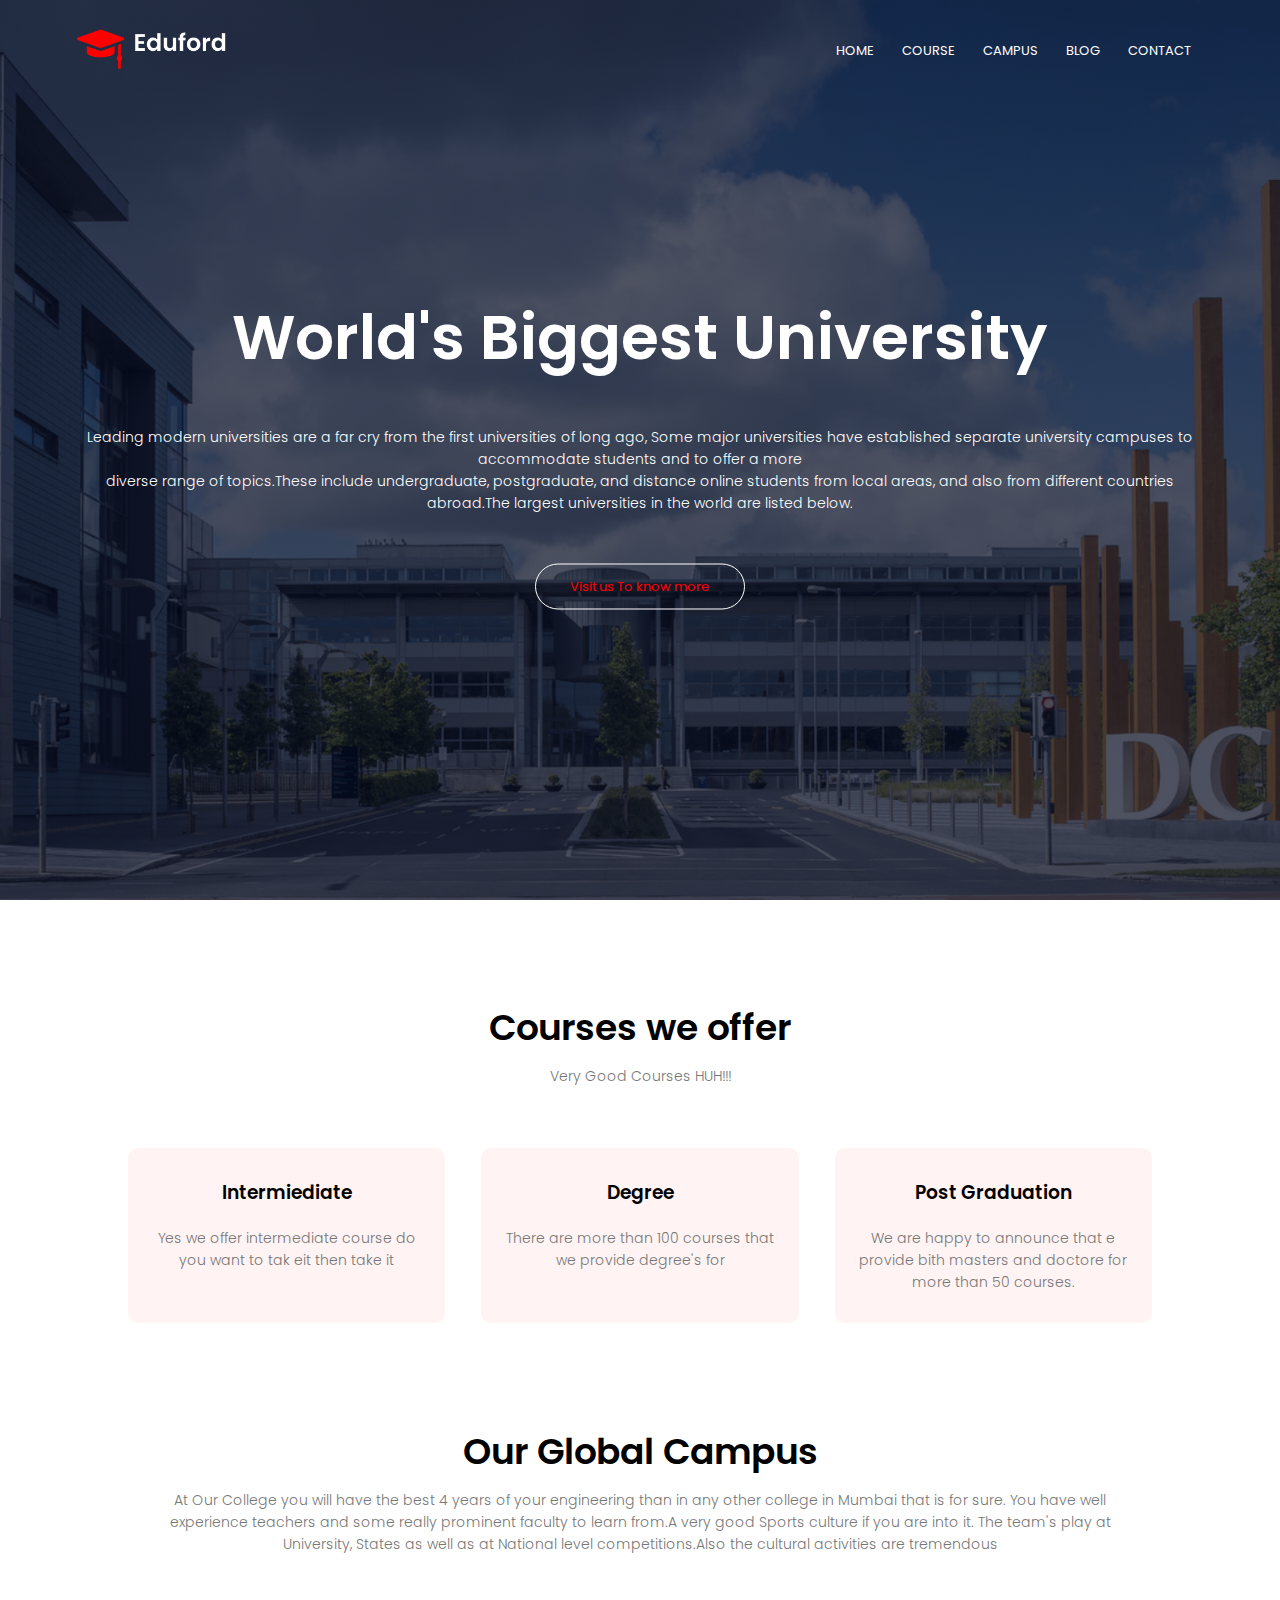
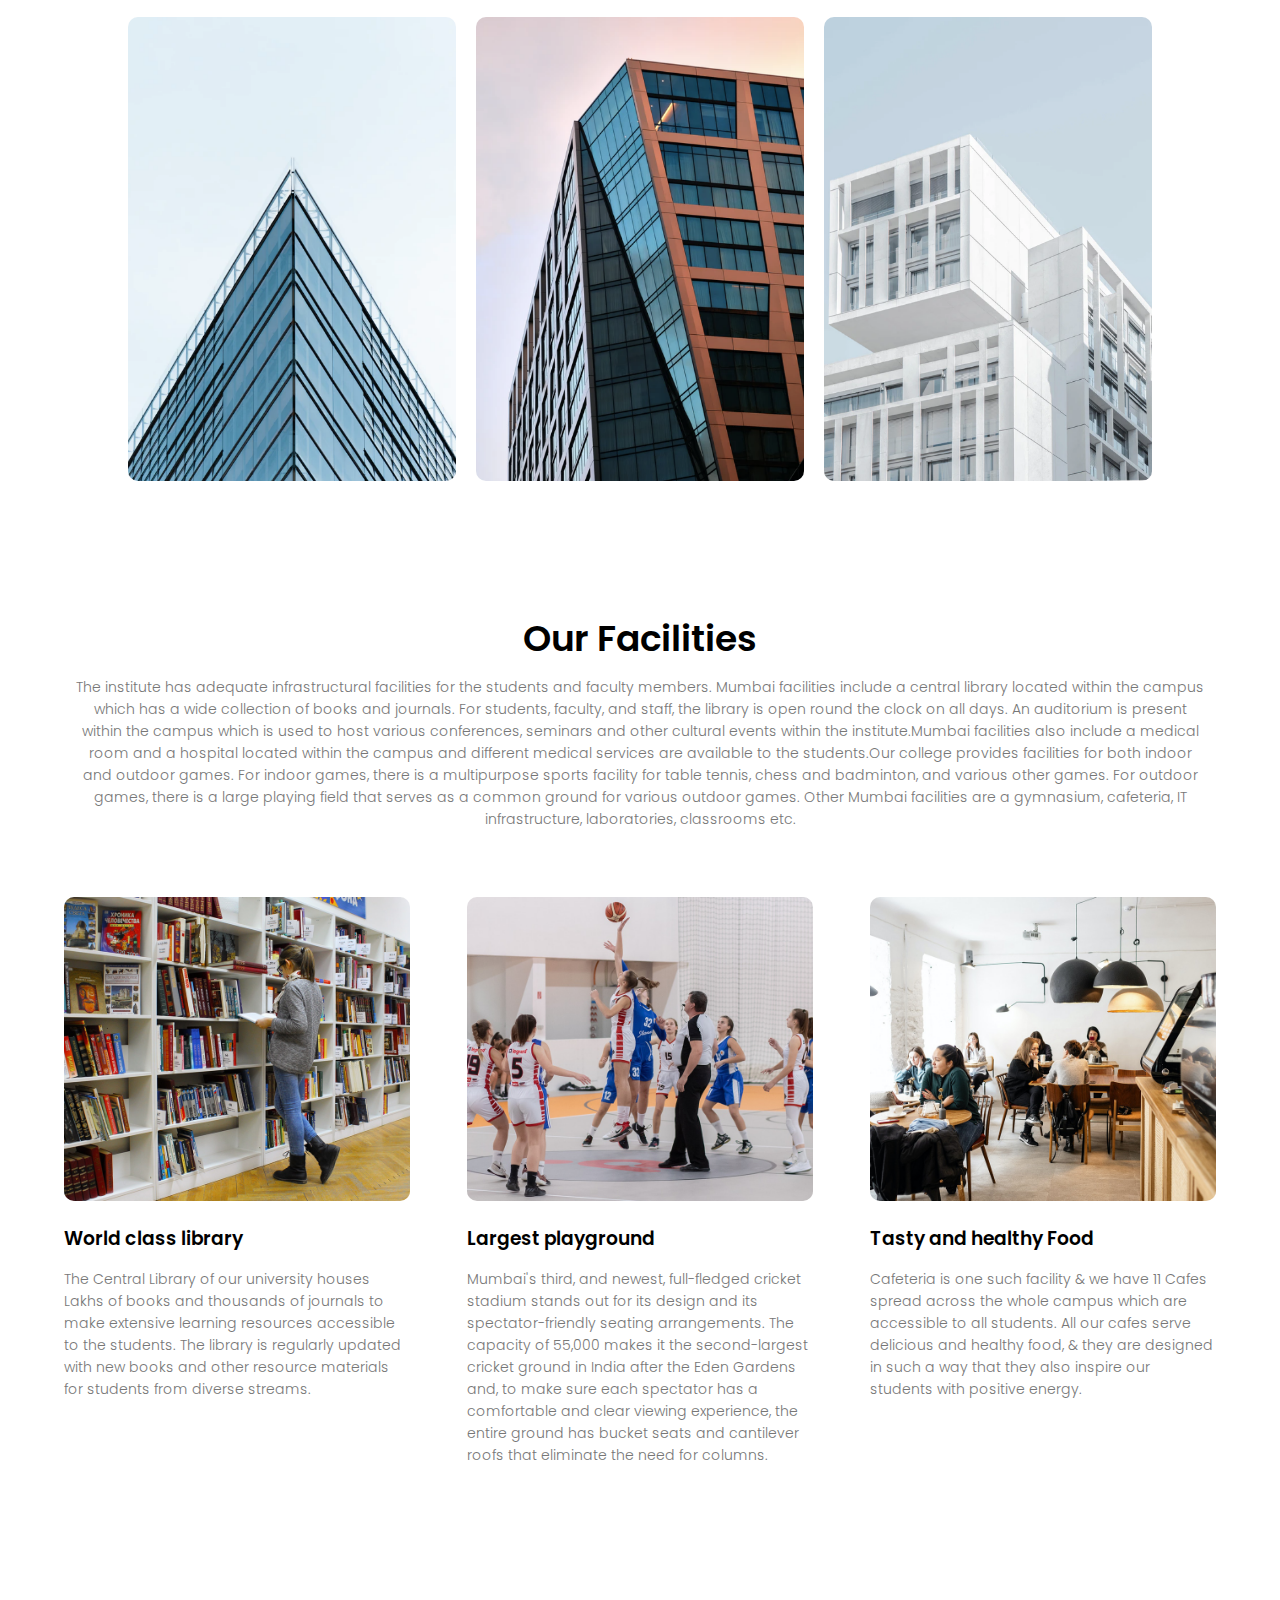
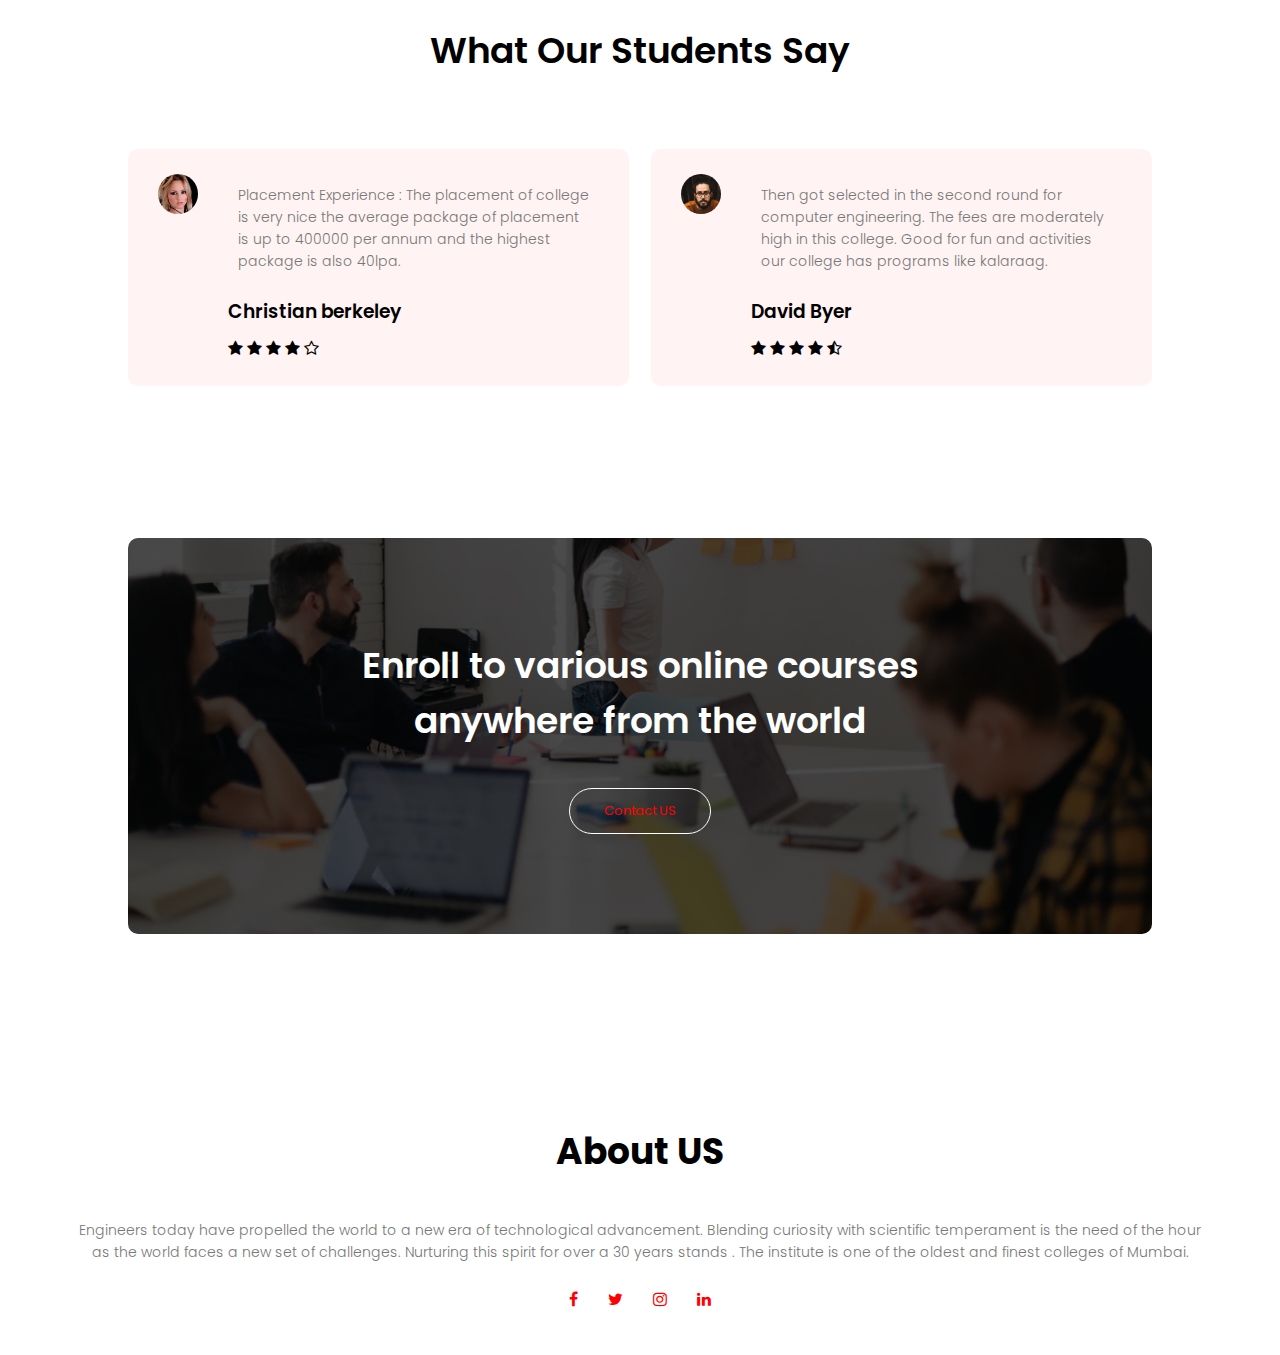
<file: index.html>
<!DOCTYPE html>
<html>
<head>
    <meta name="viewport" content="width=device-width, initial-scale=1.0">
    <title>example</title>
    <link rel="stylesheet" href="style.css">
    <link rel="stylesheet" href="https://stackpath.bootstrapcdn.com/font-awesome/4.7.0/css/font-awesome.min.css">
    <link rel="preconnect" href="https://fonts.googleapis.com"><link rel="preconnect" href="https://fonts.gstatic.com" crossorigin><link href="https://fonts.googleapis.com/css2?family=Poppins:wght@300;400;500&display=swap" rel="stylesheet">
    <!-- <script src='main.js'></script> -->
</head>
<body>
<section class="header">
    <nav>
        <a href="index.html"><img src="logo.png"></a>
        <div class="nav-links" id="navLinks">
            <i class="fa fa-times" onclick="hideMenu()"></i>
            <ul>
                <li><a href="">HOME</a></li>                    
                <li><a href="">COURSE</a></li>                    
                <li><a href="">CAMPUS</a></li>                    
                <li><a href="">BLOG</a></li>                    
                <li><a href="">CONTACT</a></li>                 
            </ul>
        </div>
        <i class="fa fa-bars"  onclick="showMenu()"></i>
    </nav>
<div class="text-box">
    <h1>World's Biggest University</h1>
    <p><br>Leading modern universities are a far cry from the first universities of long ago, Some major universities have established separate university campuses to accommodate students and to offer a more <br>diverse range of topics.These include undergraduate, postgraduate, and distance online students from local areas, and also from different countries abroad.The largest universities in the world are listed below.</p>
    <a href="" class="hero-btn">Visit us To know more</a>
</div>
</section>
<!-- ------course--------- -->

<section class="course">
    <h1>Courses we offer</h1>
    <p>Very Good Courses HUH!!!</p>

    <div class="row">
        <div class="course-col">
            <h3>Intermiediate</h3>
            <p>Yes we offer intermediate course do you want to tak eit then take it</p>
        </div>
        <div class="course-col">
            <h3>Degree</h3>
            <p>There are more than 100 courses that we provide degree's for</p>
        </div>
        <div class="course-col">
            <h3>Post Graduation</h3>
            <p>We are happy to announce that e provide bith masters and doctore for more than 50 courses.</p>
        </div>
    </div>
</section>

<!-- --------campus---------- -->
<section class="campus">
    <h1>Our Global Campus</h1>
    <p>At Our College you will have the best 4 years of your engineering than in any other college in Mumbai that is for sure. You have well experience teachers and some really prominent faculty to learn from.A very good Sports culture if you are into it. The team's play at University, States as well as at National level competitions.Also the cultural activities are tremendous</p>
    

    <div class="row">
        <div class="campus-col">
            <img src="london.png" alt="banner">
            <div class="layer">
                <h3>London</h3>
            </div>
        </div>
        <div class="campus-col">
            <img src="newyork.png" alt="banner">
            <div class="layer">
                <h3>New York</h3>
            </div>
        </div>
        <div class="campus-col">
            <img src="washington.png" alt="banner">
            <div class="layer">
                <h3>washington</h3>
            </div>
        </div>
    </div>
</section>

<!-- ---------facilities---------- -->
<section class="facilities"> 
    <h1>Our Facilities</h1>
    <p>The institute has adequate infrastructural facilities for the students and faculty members. Mumbai facilities include a central library located within the campus which has a wide collection of books and journals. For students, faculty, and staff, the library is open round the clock on all days. An auditorium is present within the campus which is used to host various conferences, seminars and other cultural events within the institute.Mumbai facilities also include a medical room and a hospital located within the campus and different medical services are available to the students.Our college provides facilities for both indoor and outdoor games. For indoor games, there is a multipurpose sports facility for table tennis, chess and badminton, and various other games. For outdoor games, there is a large playing field that serves as a common ground for various outdoor games. Other Mumbai facilities are a gymnasium, cafeteria, IT infrastructure, laboratories, classrooms etc.</p>
    <div class="row">
        <div class="facilities-col">
            <img src="library.png" alt="banner">
            <h3>World class library</h3>
            <p>The Central Library of our university houses Lakhs of books and thousands of journals to make extensive learning resources accessible to the students. The library is regularly updated with new books and other resource materials for students from diverse streams.</p>
        </div>
        <div class="facilities-col">
            <img src="basketball.png" alt="banner">
            <h3>Largest playground</h3>
            <p>Mumbai's third, and newest, full-fledged cricket stadium stands out for its design and its spectator-friendly seating arrangements. The capacity of 55,000 makes it the second-largest cricket ground in India after the Eden Gardens and, to make sure each spectator has a comfortable and clear viewing experience, the entire ground has bucket seats and cantilever roofs that eliminate the need for columns.</p>
        </div>
        <div class="facilities-col">
            <img src="cafeteria.png" alt="banner">
            <h3> Tasty and healthy Food</h3>
            <p>Cafeteria is one such facility & we have 11 Cafes spread across the whole campus which are accessible to all students. All our cafes serve delicious and healthy food, & they are designed in such a way that they also inspire our students with positive energy.</p>
        </div>
    </div>

</section>

<!-- ----------------testimonials---------------- -->

<section class="testimonial">
    <h1>What Our Students Say</h1>
    <p></p>
    <div class="row">
        <div class="testimonial-col">
            <img src="user1.jpg" alt="">
            <div>
                <p>
                    Placement Experience : The placement of college is very nice the average package of placement is up to 400000 per annum and the highest package is also 40lpa. 
                </p>
                <h3>Christian berkeley</h3>
                <i class="fa fa-star" ></i>
                <i class="fa fa-star" ></i>
                <i class="fa fa-star" ></i>
                <i class="fa fa-star" ></i>
                <i class="fa fa-star-o" ></i>

            </div>
        </div>
        <div class="testimonial-col">
            <img src="user2.jpg" alt="">
            <div>
                <p>
                    Then got selected in the second round for computer engineering. The fees are moderately high in this college. Good for fun and activities our college has programs like kalaraag.
                </p>
                <h3>David Byer</h3>
                <i class="fa fa-star" ></i>
                <i class="fa fa-star" ></i>
                <i class="fa fa-star" ></i>
                <i class="fa fa-star" ></i>
                <i class="fa fa-star-half-o" ></i>
            </div>
        </div>
    
    </div>
</section>

<!-- ---------Call To Action---------- -->
<section class="cta">
    <h1>Enroll to various online courses<br> anywhere from the world</h1>
    <a href="" class="hero-btn">Contact US</a>
</section>


<!-- -----------footer------------- -->
<section class="footer">
    <h4>About US</h4>
    <p>Engineers today have propelled the world to a new era of technological advancement. Blending curiosity with scientific temperament is the need of the hour  <br> as the world faces a new set of challenges. Nurturing this spirit for over a 30 years stands . The institute is one of the oldest and finest colleges of Mumbai.</p>
    <div class="icons">
        <i class="fa fa-facebook"></i>
        <i class="fa fa-twitter"></i>
        <i class="fa fa-instagram"></i>
        <i class="fa fa-linkedin"></i>
    </div>
</section>
<!-- ------------javascript for togle menu --------------- -->

<script>
    var navLinks = document.getElementById("navLinks");
    function showMenu(){
        navLinks.style.right = "0";
    }
    function hideMenu(){
        navLinks.style.right = "-200px";
    }
</script>



</body>
</html>
</file>
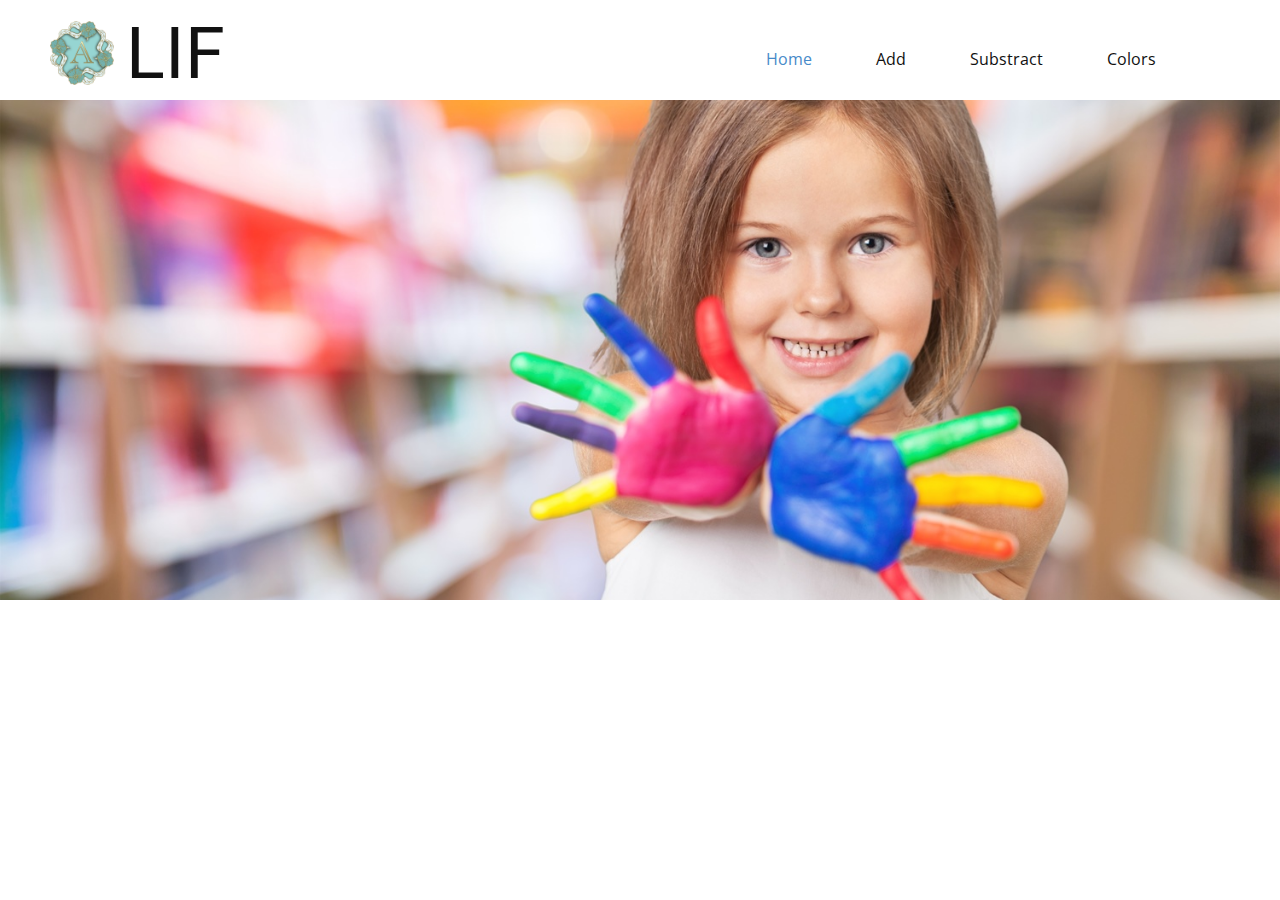
<file: exp2/index.html>
<!DOCTYPE html>
<html style="font-size: 16px;">
  <head>
    <meta name="viewport" content="width=device-width, initial-scale=1.0">
    <meta charset="utf-8">
    <meta name="keywords" content="LIF">
    <meta name="description" content="">
    <meta name="page_type" content="np-template-header-footer-from-plugin">
    <title>Home</title>
    <link rel="stylesheet" href="nicepage.css" media="screen">
<link rel="stylesheet" href="Home.css" media="screen">
    <script class="u-script" type="text/javascript" src="jquery.js" defer=""></script>
    <script class="u-script" type="text/javascript" src="nicepage.js" defer=""></script>
    <meta name="generator" content="Nicepage 4.4.3, nicepage.com">
    <link id="u-theme-google-font" rel="stylesheet" href="https://fonts.googleapis.com/css?family=Roboto:100,100i,300,300i,400,400i,500,500i,700,700i,900,900i|Open+Sans:300,300i,400,400i,600,600i,700,700i,800,800i">
    
    
    <script type="application/ld+json">{
		"@context": "http://schema.org",
		"@type": "Organization",
		"name": "",
		"logo": "images/cfbad5c81afa884703fb616d511bc4598d9c237801f1f9398cf17a4eaeeaf69d4d8cee505576119eecae4a19bc7d48ec5d100ad7cae35c0e2bcc56_1280.png"
}</script>
    <meta name="theme-color" content="#478ac9">
    <meta property="og:title" content="Home">
    <meta property="og:type" content="website">
  </head>
  <body data-home-page="Home.html" data-home-page-title="Home" class="u-body u-xl-mode"><header class="u-clearfix u-header u-header" id="sec-fb74"><div class="u-clearfix u-sheet u-sheet-1">
        <h1 class="u-text u-text-default u-title u-text-1">LIF</h1>
        <a href="https://nicepage.com" class="u-image u-logo u-image-1" data-image-width="1280" data-image-height="1280">
          <img src="images/cfbad5c81afa884703fb616d511bc4598d9c237801f1f9398cf17a4eaeeaf69d4d8cee505576119eecae4a19bc7d48ec5d100ad7cae35c0e2bcc56_1280.png" class="u-logo-image u-logo-image-1">
        </a>
        <nav class="u-menu u-menu-dropdown u-offcanvas u-menu-1">
          <div class="menu-collapse" style="font-size: 1rem; letter-spacing: 0px;">
            <a class="u-button-style u-custom-left-right-menu-spacing u-custom-padding-bottom u-custom-top-bottom-menu-spacing u-nav-link u-text-active-palette-1-base u-text-hover-palette-2-base" href="#">
              <svg class="u-svg-link" viewBox="0 0 24 24"><use xmlns:xlink="http://www.w3.org/1999/xlink" xlink:href="#menu-hamburger"></use></svg>
              <svg class="u-svg-content" version="1.1" id="menu-hamburger" viewBox="0 0 16 16" x="0px" y="0px" xmlns:xlink="http://www.w3.org/1999/xlink" xmlns="http://www.w3.org/2000/svg"><g><rect y="1" width="16" height="2"></rect><rect y="7" width="16" height="2"></rect><rect y="13" width="16" height="2"></rect>
</g></svg>
            </a>
          </div>
          <div class="u-custom-menu u-nav-container">
            <ul class="u-nav u-unstyled u-nav-1"><li class="u-nav-item"><a class="u-button-style u-nav-link u-text-active-palette-1-base u-text-hover-palette-2-base" href="Home.html" style="padding: 20px 32px;">Home</a>
</li><li class="u-nav-item"><a class="u-button-style u-nav-link u-text-active-palette-1-base u-text-hover-palette-2-base" href="Add.html" style="padding: 20px 32px;">Add</a>
</li><li class="u-nav-item"><a class="u-button-style u-nav-link u-text-active-palette-1-base u-text-hover-palette-2-base" href="Substract.html" style="padding: 20px 32px;">Substract</a>
</li><li class="u-nav-item"><a class="u-button-style u-nav-link u-text-active-palette-1-base u-text-hover-palette-2-base" href="Colors.html" style="padding: 20px 32px;">Colors</a>
</li></ul>
          </div>
          <div class="u-custom-menu u-nav-container-collapse">
            <div class="u-black u-container-style u-inner-container-layout u-opacity u-opacity-95 u-sidenav">
              <div class="u-inner-container-layout u-sidenav-overflow">
                <div class="u-menu-close"></div>
                <ul class="u-align-center u-nav u-popupmenu-items u-unstyled u-nav-2"><li class="u-nav-item"><a class="u-button-style u-nav-link" href="Home.html" style="padding: 20px 32px;">Home</a>
</li><li class="u-nav-item"><a class="u-button-style u-nav-link" href="Add.html" style="padding: 20px 32px;">Add</a>
</li><li class="u-nav-item"><a class="u-button-style u-nav-link" href="Substract.html" style="padding: 20px 32px;">Substract</a>
</li><li class="u-nav-item"><a class="u-button-style u-nav-link" href="Colors.html" style="padding: 20px 32px;">Colors</a>
</li></ul>
              </div>
            </div>
            <div class="u-black u-menu-overlay u-opacity u-opacity-70"></div>
          </div>
        </nav>
      </div></header>
    <section class="u-clearfix u-image u-section-1" id="sec-8f10" data-image-width="150" data-image-height="100">
      <div class="u-clearfix u-sheet u-valign-top u-sheet-1"></div>
    </section>
  </body>
</html>
</file>
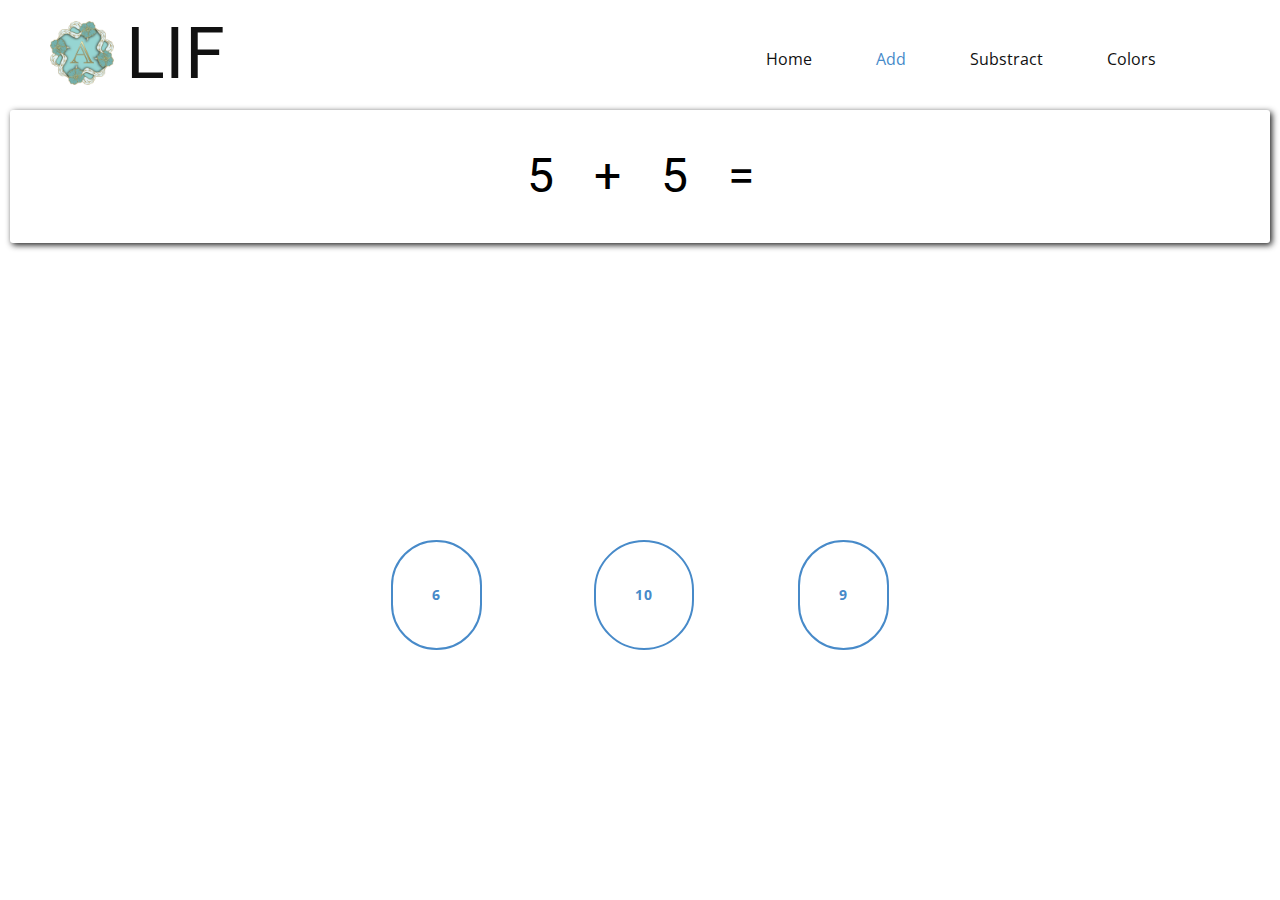
<file: exp2/Add.html>
<!DOCTYPE html>
<html style="font-size: 16px;">
  <head>
    <meta name="viewport" content="width=device-width, initial-scale=1.0">
    <meta charset="utf-8">
    <meta name="keywords" content="LIF">
    <meta name="description" content="">
    <meta name="page_type" content="np-template-header-footer-from-plugin">
    <title>Add</title>
    <link rel="stylesheet" href="nicepage.css" media="screen">
    <link rel="stylesheet" href="Add.css" media="screen">
    <script class="u-script" type="text/javascript" src="jquery.js" defer=""></script>
    <script class="u-script" type="text/javascript" src="nicepage.js" defer=""></script>
    <meta name="generator" content="Nicepage 4.4.3, nicepage.com">
    <link id="u-theme-google-font" rel="stylesheet" href="https://fonts.googleapis.com/css?family=Roboto:100,100i,300,300i,400,400i,500,500i,700,700i,900,900i|Open+Sans:300,300i,400,400i,600,600i,700,700i,800,800i">
    

    <script type="application/ld+json">{
		"@context": "http://schema.org",
		"@type": "Organization",
		"name": "",
		"logo": "images/cfbad5c81afa884703fb616d511bc4598d9c237801f1f9398cf17a4eaeeaf69d4d8cee505576119eecae4a19bc7d48ec5d100ad7cae35c0e2bcc56_1280.png"
}</script>
    <meta name="theme-color" content="#478ac9">
    <meta property="og:title" content="Add">
    <meta property="og:type" content="website">
  </head>
  <body class="u-body u-xl-mode"><header class="u-clearfix u-header u-header" id="sec-fb74"><div class="u-clearfix u-sheet u-sheet-1">
        <h1 class="u-text u-text-default u-title u-text-1">LIF</h1>
        <a  class="u-image u-logo u-image-1" data-image-width="1280" data-image-height="1280">
          <img src="images/cfbad5c81afa884703fb616d511bc4598d9c237801f1f9398cf17a4eaeeaf69d4d8cee505576119eecae4a19bc7d48ec5d100ad7cae35c0e2bcc56_1280.png" class="u-logo-image u-logo-image-1">
        </a>
        <nav class="u-menu u-menu-dropdown u-offcanvas u-menu-1">
          <div class="menu-collapse" style="font-size: 1rem; letter-spacing: 0px;">
            <a class="u-button-style u-custom-left-right-menu-spacing u-custom-padding-bottom u-custom-top-bottom-menu-spacing u-nav-link u-text-active-palette-1-base u-text-hover-palette-2-base" href="#">
              <svg class="u-svg-link" viewBox="0 0 24 24"><use xmlns:xlink="http://www.w3.org/1999/xlink" xlink:href="#menu-hamburger"></use></svg>
              <svg class="u-svg-content" version="1.1" id="menu-hamburger" viewBox="0 0 16 16" x="0px" y="0px" xmlns:xlink="http://www.w3.org/1999/xlink" xmlns="http://www.w3.org/2000/svg"><g><rect y="1" width="16" height="2"></rect><rect y="7" width="16" height="2"></rect><rect y="13" width="16" height="2"></rect>
</g></svg>
            </a>
          </div>
          <div class="u-custom-menu u-nav-container">
            <ul class="u-nav u-unstyled u-nav-1"><li class="u-nav-item"><a class="u-button-style u-nav-link u-text-active-palette-1-base u-text-hover-palette-2-base" href="Home.html" style="padding: 20px 32px;">Home</a>
</li><li class="u-nav-item"><a class="u-button-style u-nav-link u-text-active-palette-1-base u-text-hover-palette-2-base" href="Add.html" style="padding: 20px 32px;">Add</a>
</li><li class="u-nav-item"><a class="u-button-style u-nav-link u-text-active-palette-1-base u-text-hover-palette-2-base" href="Substract.html" style="padding: 20px 32px;">Substract</a>
</li><li class="u-nav-item"><a class="u-button-style u-nav-link u-text-active-palette-1-base u-text-hover-palette-2-base" href="Colors.html" style="padding: 20px 32px;">Colors</a>
</li></ul>
          </div>
          <div class="u-custom-menu u-nav-container-collapse">
            <div class="u-black u-container-style u-inner-container-layout u-opacity u-opacity-95 u-sidenav">
              <div class="u-inner-container-layout u-sidenav-overflow">
                <div class="u-menu-close"></div>
                <ul class="u-align-center u-nav u-popupmenu-items u-unstyled u-nav-2"><li class="u-nav-item"><a class="u-button-style u-nav-link" href="Home.html" style="padding: 20px 32px;">Home</a>
</li><li class="u-nav-item"><a class="u-button-style u-nav-link" href="Add.html" style="padding: 20px 32px;">Add</a>
</li><li class="u-nav-item"><a class="u-button-style u-nav-link" href="Substract.html" style="padding: 20px 32px;">Substract</a>
</li><li class="u-nav-item"><a class="u-button-style u-nav-link" href="Colors.html" style="padding: 20px 32px;">Colors</a>
</li></ul>
              </div>
            </div>
            <div class="u-black u-menu-overlay u-opacity u-opacity-70"></div>
          </div>
        </nav>
      </div></header>
 
    <section class="u-clearfix u-section-1" id="sec-20c7">
        <div class="wrapper">
        <div class="equation">
        <h1  id="num1" style="color:black;">1</h1>
        <h1 style="color: black;">+</h1>
        <h1  id="num2" style="color: black;">1</h1>
        <h1  style="color: black;">=</h1>
        </div>
      <div class="answer-options">
      </div>
      <div class="u-clearfix u-sheet u-sheet-1">
        <div class="u-list u-list-1">
          <div class="u-repeater u-repeater-1">
            <div class="u-container-style u-list-item u-repeater-item">
              <div class="u-container-layout u-similar-container u-container-layout-1">
                <a id="option1" class="u-border-2 u-border-hover-palette-1-base u-border-palette-1-base u-btn u-btn-round u-button-style u-custom-item u-hover-palette-1-base u-none u-radius-50 u-btn-1">1</a>
              </div>
            </div>
            <div class="u-container-style u-list-item u-repeater-item">
              <div class="u-container-layout u-similar-container u-container-layout-2">
                <a id="option2" class="u-border-2 u-border-hover-palette-1-base u-border-palette-1-base u-btn u-btn-round u-button-style u-custom-item u-hover-palette-1-base u-none u-radius-50 u-btn-2">2</a>
              </div>
            </div>
            <div class="u-container-style u-list-item u-repeater-item">
              <div class="u-container-layout u-similar-container u-container-layout-3">
                <a id="option3" class="u-border-2 u-border-hover-palette-1-base u-border-palette-1-base u-btn u-btn-round u-button-style u-custom-item u-hover-palette-1-base u-none u-radius-50 u-btn-3">3</a>
              </div>
              <script src="add.js"></script>
            </div>
          </div>
        </div>
      </div>
    </section>
  </body>
</html>
</file>
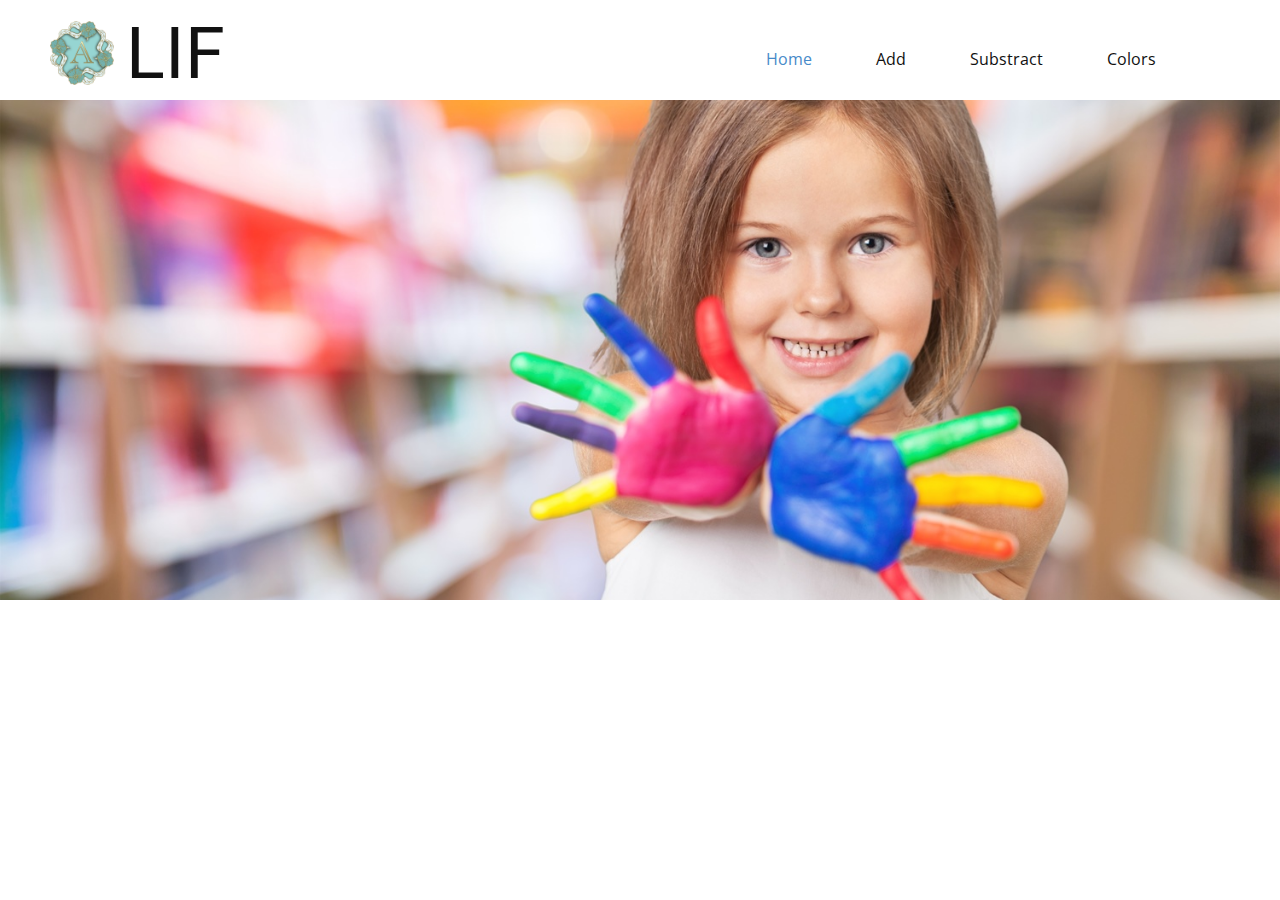
<file: exp2/Home.html>
<!DOCTYPE html>
<html style="font-size: 16px;">
  <head>
    <meta name="viewport" content="width=device-width, initial-scale=1.0">
    <meta charset="utf-8">
    <meta name="keywords" content="LIF">
    <meta name="description" content="">
    <meta name="page_type" content="np-template-header-footer-from-plugin">
    <title>Home</title>
    <link rel="stylesheet" href="nicepage.css" media="screen">
<link rel="stylesheet" href="Home.css" media="screen">
    <script class="u-script" type="text/javascript" src="jquery.js" defer=""></script>
    <script class="u-script" type="text/javascript" src="nicepage.js" defer=""></script>
    <meta name="generator" content="Nicepage 4.4.3, nicepage.com">
    <link id="u-theme-google-font" rel="stylesheet" href="https://fonts.googleapis.com/css?family=Roboto:100,100i,300,300i,400,400i,500,500i,700,700i,900,900i|Open+Sans:300,300i,400,400i,600,600i,700,700i,800,800i">
    
    
    <script type="application/ld+json">{
		"@context": "http://schema.org",
		"@type": "Organization",
		"name": "",
		"logo": "images/cfbad5c81afa884703fb616d511bc4598d9c237801f1f9398cf17a4eaeeaf69d4d8cee505576119eecae4a19bc7d48ec5d100ad7cae35c0e2bcc56_1280.png"
}</script>
    <meta name="theme-color" content="#478ac9">
    <meta property="og:title" content="Home">
    <meta property="og:type" content="website">
  </head>
  <body class="u-body u-xl-mode"><header class="u-clearfix u-header u-header" id="sec-fb74"><div class="u-clearfix u-sheet u-sheet-1">
        <h1 class="u-text u-text-default u-title u-text-1">LIF</h1>
        <a href="https://nicepage.com" class="u-image u-logo u-image-1" data-image-width="1280" data-image-height="1280">
          <img src="images/cfbad5c81afa884703fb616d511bc4598d9c237801f1f9398cf17a4eaeeaf69d4d8cee505576119eecae4a19bc7d48ec5d100ad7cae35c0e2bcc56_1280.png" class="u-logo-image u-logo-image-1">
        </a>
        <nav class="u-menu u-menu-dropdown u-offcanvas u-menu-1">
          <div class="menu-collapse" style="font-size: 1rem; letter-spacing: 0px;">
            <a class="u-button-style u-custom-left-right-menu-spacing u-custom-padding-bottom u-custom-top-bottom-menu-spacing u-nav-link u-text-active-palette-1-base u-text-hover-palette-2-base" href="#">
              <svg class="u-svg-link" viewBox="0 0 24 24"><use xmlns:xlink="http://www.w3.org/1999/xlink" xlink:href="#menu-hamburger"></use></svg>
              <svg class="u-svg-content" version="1.1" id="menu-hamburger" viewBox="0 0 16 16" x="0px" y="0px" xmlns:xlink="http://www.w3.org/1999/xlink" xmlns="http://www.w3.org/2000/svg"><g><rect y="1" width="16" height="2"></rect><rect y="7" width="16" height="2"></rect><rect y="13" width="16" height="2"></rect>
</g></svg>
            </a>
          </div>
          <div class="u-custom-menu u-nav-container">
            <ul class="u-nav u-unstyled u-nav-1"><li class="u-nav-item"><a class="u-button-style u-nav-link u-text-active-palette-1-base u-text-hover-palette-2-base" href="Home.html" style="padding: 20px 32px;">Home</a>
</li><li class="u-nav-item"><a class="u-button-style u-nav-link u-text-active-palette-1-base u-text-hover-palette-2-base" href="Add.html" style="padding: 20px 32px;">Add</a>
</li><li class="u-nav-item"><a class="u-button-style u-nav-link u-text-active-palette-1-base u-text-hover-palette-2-base" href="Substract.html" style="padding: 20px 32px;">Substract</a>
</li><li class="u-nav-item"><a class="u-button-style u-nav-link u-text-active-palette-1-base u-text-hover-palette-2-base" href="Colors.html" style="padding: 20px 32px;">Colors</a>
</li></ul>
          </div>
          <div class="u-custom-menu u-nav-container-collapse">
            <div class="u-black u-container-style u-inner-container-layout u-opacity u-opacity-95 u-sidenav">
              <div class="u-inner-container-layout u-sidenav-overflow">
                <div class="u-menu-close"></div>
                <ul class="u-align-center u-nav u-popupmenu-items u-unstyled u-nav-2"><li class="u-nav-item"><a class="u-button-style u-nav-link" href="Home.html" style="padding: 20px 32px;">Home</a>
</li><li class="u-nav-item"><a class="u-button-style u-nav-link" href="Add.html" style="padding: 20px 32px;">Add</a>
</li><li class="u-nav-item"><a class="u-button-style u-nav-link" href="Substract.html" style="padding: 20px 32px;">Substract</a>
</li><li class="u-nav-item"><a class="u-button-style u-nav-link" href="Colors.html" style="padding: 20px 32px;">Colors</a>
</li></ul>
              </div>
            </div>
            <div class="u-black u-menu-overlay u-opacity u-opacity-70"></div>
          </div>
        </nav>
      </div></header>
    <section class="u-clearfix u-image u-section-1" id="sec-8f10" data-image-width="150" data-image-height="100">
      <div class="u-clearfix u-sheet u-valign-top u-sheet-1"></div>
    </section>
  </body>
</html>
</file>
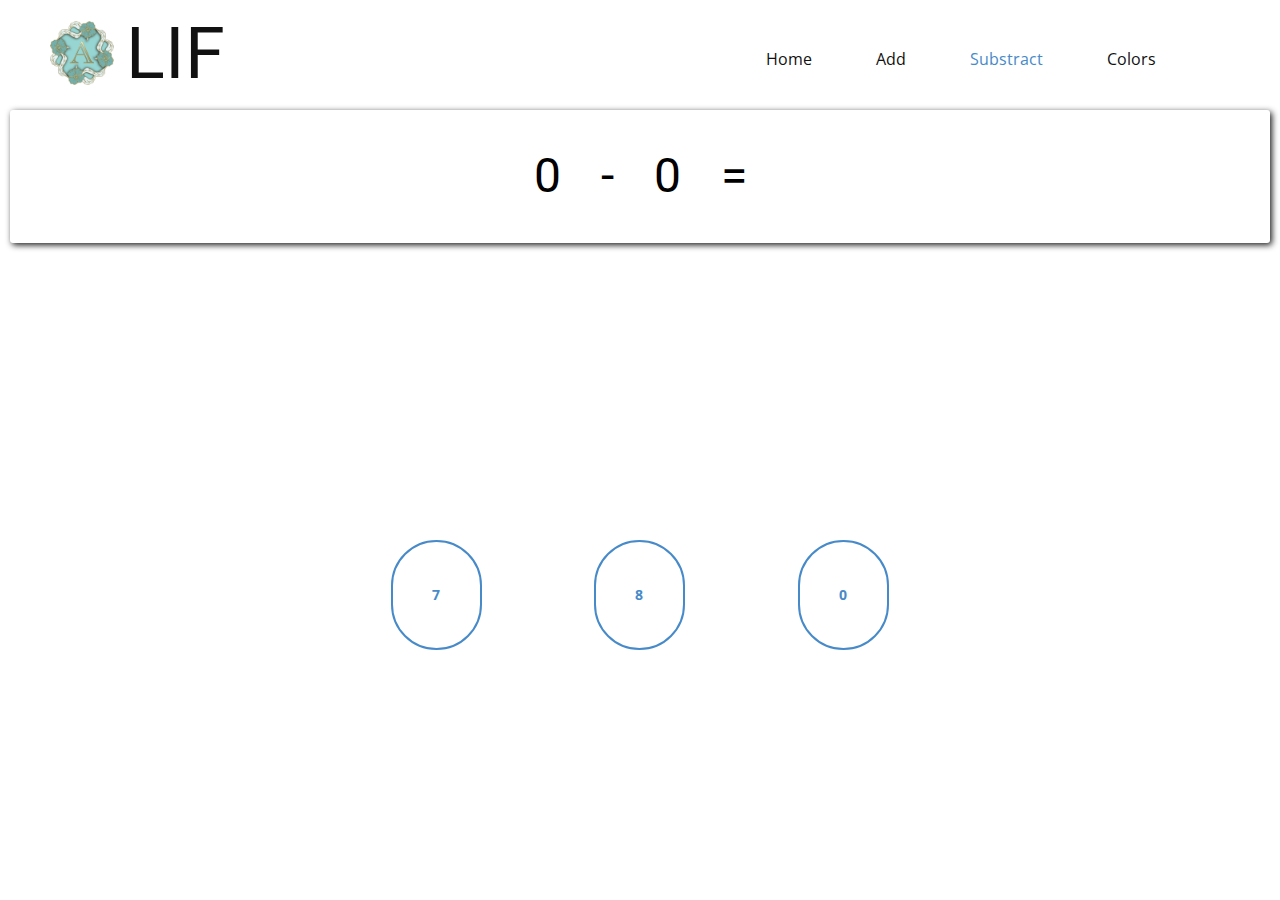
<file: exp2/Substract.html>
<!DOCTYPE html>
<html style="font-size: 16px;">
  <head>
    <meta name="viewport" content="width=device-width, initial-scale=1.0">
    <meta charset="utf-8">
    <meta name="keywords" content="LIF">
    <meta name="description" content="">
    <meta name="page_type" content="np-template-header-footer-from-plugin">
    <title>Substract</title>
    <link rel="stylesheet" href="nicepage.css" media="screen">
    <link rel="stylesheet" href="Add.css" media="screen">
    <script class="u-script" type="text/javascript" src="jquery.js" defer=""></script>
    <script class="u-script" type="text/javascript" src="nicepage.js" defer=""></script>
    <meta name="generator" content="Nicepage 4.4.3, nicepage.com">
    <link id="u-theme-google-font" rel="stylesheet" href="https://fonts.googleapis.com/css?family=Roboto:100,100i,300,300i,400,400i,500,500i,700,700i,900,900i|Open+Sans:300,300i,400,400i,600,600i,700,700i,800,800i">
    

    <script type="application/ld+json">{
		"@context": "http://schema.org",
		"@type": "Organization",
		"name": "",
		"logo": "images/cfbad5c81afa884703fb616d511bc4598d9c237801f1f9398cf17a4eaeeaf69d4d8cee505576119eecae4a19bc7d48ec5d100ad7cae35c0e2bcc56_1280.png"
}</script>
    <meta name="theme-color" content="#478ac9">
    <meta property="og:title" content="Add">
    <meta property="og:type" content="website">
  </head>
  <body class="u-body u-xl-mode"><header class="u-clearfix u-header u-header" id="sec-fb74"><div class="u-clearfix u-sheet u-sheet-1">
        <h1 class="u-text u-text-default u-title u-text-1">LIF</h1>
        <a  class="u-image u-logo u-image-1" data-image-width="1280" data-image-height="1280">
          <img src="images/cfbad5c81afa884703fb616d511bc4598d9c237801f1f9398cf17a4eaeeaf69d4d8cee505576119eecae4a19bc7d48ec5d100ad7cae35c0e2bcc56_1280.png" class="u-logo-image u-logo-image-1">
        </a>
        <nav class="u-menu u-menu-dropdown u-offcanvas u-menu-1">
          <div class="menu-collapse" style="font-size: 1rem; letter-spacing: 0px;">
            <a class="u-button-style u-custom-left-right-menu-spacing u-custom-padding-bottom u-custom-top-bottom-menu-spacing u-nav-link u-text-active-palette-1-base u-text-hover-palette-2-base" href="#">
              <svg class="u-svg-link" viewBox="0 0 24 24"><use xmlns:xlink="http://www.w3.org/1999/xlink" xlink:href="#menu-hamburger"></use></svg>
              <svg class="u-svg-content" version="1.1" id="menu-hamburger" viewBox="0 0 16 16" x="0px" y="0px" xmlns:xlink="http://www.w3.org/1999/xlink" xmlns="http://www.w3.org/2000/svg"><g><rect y="1" width="16" height="2"></rect><rect y="7" width="16" height="2"></rect><rect y="13" width="16" height="2"></rect>
</g></svg>
            </a>
          </div>
          <div class="u-custom-menu u-nav-container">
            <ul class="u-nav u-unstyled u-nav-1"><li class="u-nav-item"><a class="u-button-style u-nav-link u-text-active-palette-1-base u-text-hover-palette-2-base" href="Home.html" style="padding: 20px 32px;">Home</a>
</li><li class="u-nav-item"><a class="u-button-style u-nav-link u-text-active-palette-1-base u-text-hover-palette-2-base" href="Add.html" style="padding: 20px 32px;">Add</a>
</li><li class="u-nav-item"><a class="u-button-style u-nav-link u-text-active-palette-1-base u-text-hover-palette-2-base" href="Substract.html" style="padding: 20px 32px;">Substract</a>
</li><li class="u-nav-item"><a class="u-button-style u-nav-link u-text-active-palette-1-base u-text-hover-palette-2-base" href="Colors.html" style="padding: 20px 32px;">Colors</a>
</li></ul>
          </div>
          <div class="u-custom-menu u-nav-container-collapse">
            <div class="u-black u-container-style u-inner-container-layout u-opacity u-opacity-95 u-sidenav">
              <div class="u-inner-container-layout u-sidenav-overflow">
                <div class="u-menu-close"></div>
                <ul class="u-align-center u-nav u-popupmenu-items u-unstyled u-nav-2"><li class="u-nav-item"><a class="u-button-style u-nav-link" href="Home.html" style="padding: 20px 32px;">Home</a>
</li><li class="u-nav-item"><a class="u-button-style u-nav-link" href="Add.html" style="padding: 20px 32px;">Add</a>
</li><li class="u-nav-item"><a class="u-button-style u-nav-link" href="Substract.html" style="padding: 20px 32px;">Substract</a>
</li><li class="u-nav-item"><a class="u-button-style u-nav-link" href="Colors.html" style="padding: 20px 32px;">Colors</a>
</li></ul>
              </div>
            </div>
            <div class="u-black u-menu-overlay u-opacity u-opacity-70"></div>
          </div>
        </nav>
      </div></header>
 
    <section class="u-clearfix u-section-1" id="sec-20c7">
        <div class="wrapper">
        <div class="equation">
        <h1  id="num1" style="color:black;">1</h1>
        <h1 style="color: black;">-</h1>
        <h1  id="num2" style="color: black;">1</h1>
        <h1  style="color: black;">=</h1>
        </div>
      <div class="answer-options">
      </div>
      <div class="u-clearfix u-sheet u-sheet-1">
        <div class="u-list u-list-1">
          <div class="u-repeater u-repeater-1">
            <div class="u-container-style u-list-item u-repeater-item">
              <div class="u-container-layout u-similar-container u-container-layout-1">
                <a id="option1" class="u-border-2 u-border-hover-palette-1-base u-border-palette-1-base u-btn u-btn-round u-button-style u-custom-item u-hover-palette-1-base u-none u-radius-50 u-btn-1">1</a>
              </div>
            </div>
            <div class="u-container-style u-list-item u-repeater-item">
              <div class="u-container-layout u-similar-container u-container-layout-2">
                <a id="option2" class="u-border-2 u-border-hover-palette-1-base u-border-palette-1-base u-btn u-btn-round u-button-style u-custom-item u-hover-palette-1-base u-none u-radius-50 u-btn-2">2</a>
              </div>
            </div>
            <div class="u-container-style u-list-item u-repeater-item">
              <div class="u-container-layout u-similar-container u-container-layout-3">
                <a id="option3" class="u-border-2 u-border-hover-palette-1-base u-border-palette-1-base u-btn u-btn-round u-button-style u-custom-item u-hover-palette-1-base u-none u-radius-50 u-btn-3">3</a>
              </div>
              <script src="subtract.js"></script>
            </div>
          </div>
        </div>
      </div>
    </section>
  </body>
</html>
</file>
<file: style.css>
*{
    margin: 0;
    padding: 0;
    font-family: 'poppins',sans-serif;
}
.header{
    
    min-height: 100vh;
    width: 100%;
    background-image: linear-gradient(rgba(4,9,30,0.7),rgba(4,9,30,0.7)),url(banner.png);
    background-position: center;
    background-size: cover;
    position: relative;
}
nav{
    display: flex;
    padding: 2% 6%;
    justify-content: space-between;
    align-items: center;
}

nav img{
    width: 150px;
}

.nav-links{
    flex: 1;
    text-align: right;
}

.nav-links ul li{
    list-style: none;
    display: inline-block;
    padding: 8px 12px;
    position: relative;
}

.nav-links ul li a{
    color: #fff;
    text-decoration: none;
    font-size: 13px;
    font-family: 'poppins',sans-serif;
}
.nav-links ul li::after{
    content: '';
    width: 0%;
    height: 2px;
    background: red;
    display: block;
    margin: auto;
    transition: 0.7s;
}

.nav-links ul li:hover::after{
    width: 100%;
}
.text-box{
    width: 90%;
    color: #fff;
    position: absolute;
    top: 50%;
    left: 50%;
    transform: translate(-50%,-50%);
    text-align: center;
}
.text-box h1{
    font-size: 62px;
}
.text-box p{
    margin: 10px 0 40px;
    font-size: 14px;
    color: #fff;
}
.hero-btn{
    display: inline-block ;
    text-decoration: none;
    color: red;
    border: 1px solid white;
    padding: 12px 34px;
    font-size: 13px;
    background: transparent;
    position: relative;
    cursor: pointer;
    transition: 0.3s;
    border-radius: 25px;
}
.hero-btn:hover{
    border: 1px solid rgb(255, 255, 255);
    color: #fff;
    background: red;
    transition: 0.5s;
}

nav .fa{
    display: none;
}
@media(max-width: 700px){
    .text-box h1{
        font-size: 20px;
    }
    .nav-links ul li{
        display: block;

    }
    .nav-links{
        position: absolute;
        background: red;
        height: 100vh;
        width: 200px;
        top:0;
        right: -200px;
        text-align: left;
        z-index: 2;
        transition: 1s;

    }
    nav .fa{
        display: block;
        color: #fff;
        margin: 10px;
        font-size: 22px;
        cursor: pointer;
    }
    .nav-links ul{
        padding: 30px;
    }
}


.course{
    padding-top: 100px;
    margin: auto;
    text-align: center;
    width: 80%;
}
h1{
    font-size: 36px;
    font-weight: 600;
}
p{
    color: #777;
    font-size: 14px;
    font-weight: 300;
    line-height: 22px;
    padding: 10px;
}

.row{
    margin-top: 5%;
    display: flex;
    justify-content: space-between;
}

.course-col{
    flex-basis: 31%;
    background: #fff3f3;
    border-radius: 10px;
    margin-bottom: 5%;
    padding: 20px 12px;
    box-sizing: border-box;
    transition: 0.3s;
}

h3{
    text-align: center;
    font-weight: 600;
    margin: 10px 0;
}

.course-col:hover{
    box-shadow: 0 0 20px 0px rgba(0,0,0,0.2);
}

@media(max-width:700px){
    .row{
        flex-direction: column;
    }
}

.campus{
    width: 80%;
    margin: auto;
    text-align: center;
    padding-top: 50px;
}

.campus-col{
    flex-basis: 32%;
    border-radius: 10px;
    margin-bottom: 30px;
    position: relative;
    overflow: hidden;
}
.campus-col img{
    width: 100%;
    display: block;
}
.layer{
    background: transparent;
    height: 100%;
    width: 100%;
    position: absolute;
    top: 0;
    left: 0;
    transition: 0.3s;
}
.layer:hover{
    background:rgba(226,0,0,0.5) ;
}
.layer h3{
    width: 100%;
    font-weight: 500;
    color: #fff;
    font-size: 26px;
    bottom: 0;
    left: 50%;
    transform: translateX(-50%);
    position: absolute;
    opacity: 0;
    transition: 0.3s;
}
.layer:hover h3{
    bottom: 49%;
    opacity: 1 ;

}


.facilities{
    width: 90%;
    margin: auto;
    text-align: center;
    padding-top: 100px;
}

.facilities-col{
    flex-basis: 30%;
    border-radius: 10px;
    margin-bottom: 5%;
    text-align: left;
}

.facilities-col img{
    width: 100%;
    border-radius: 10px;

}

.facilities-col p{
    padding: 0;
}

.facilities-col h3{
    margin-top: 16px;
    margin-bottom: 15px;
    text-align: left;
}

.testimonial{
    width: 80%;
    margin: auto;
    padding-top: 100px;
    text-align: center;
}

.testimonial-col{
    flex-basis: 44%;
    border-radius: 10px;
    margin-bottom: 5%;
    text-align: left;
    background: #fff3f3;
    padding: 25px;
    cursor: pointer;
    display: flex;
    transition: 1s;
}

.testimonial-col:hover{
    background: rgba(69, 152, 207, 0.5);
    color: #fff;
}

.testimonial-col p:hover{
    color: white;
}

.testimonial-col img{
    height: 40px;
    margin-left: 5px;
    margin-right: 30px;
    border-radius: 50%;
}

.testimonial-col p{
    margin-top: 0;
}

.testimonial-col h3{
    margin-top: 15px;
    text-align: left;
}

@media(max-width:700px){
    .testimonial-col img{
        margin-left: 0px;
        margin-right: 15px;
    }
}

.cta{
    margin: 100px auto;
    width: 80%;
    background-image: linear-gradient(rgba(0,0,0,0.7),rgba(0,0,0,0.7)),url(banner2.jpg);
    background-position: center;
    background-size: cover;
    border-radius: 10px;
    text-align: center;
    padding: 100px 0;
}

.cta h1{
    color: white;
    margin-bottom:  40px;
    padding: 0;
}

@media(max-width: 700px){
    .cta h1{
        font-size: 24px;
    }
}


.footer{
    width: 100%;
    text-align: center;
    padding: 30px 0;
}

.footer h4{
    font-size: 36px;
    margin-bottom: 30px;
    margin-top: 60px;
}

.icons .fa{
    color: red;
    margin: 0 13px;
    cursor: pointer;
    padding: 18px 0;
    transition: 0.5s;
}

.icons .fa:hover{
    transform: scale(3);
}
</file>
